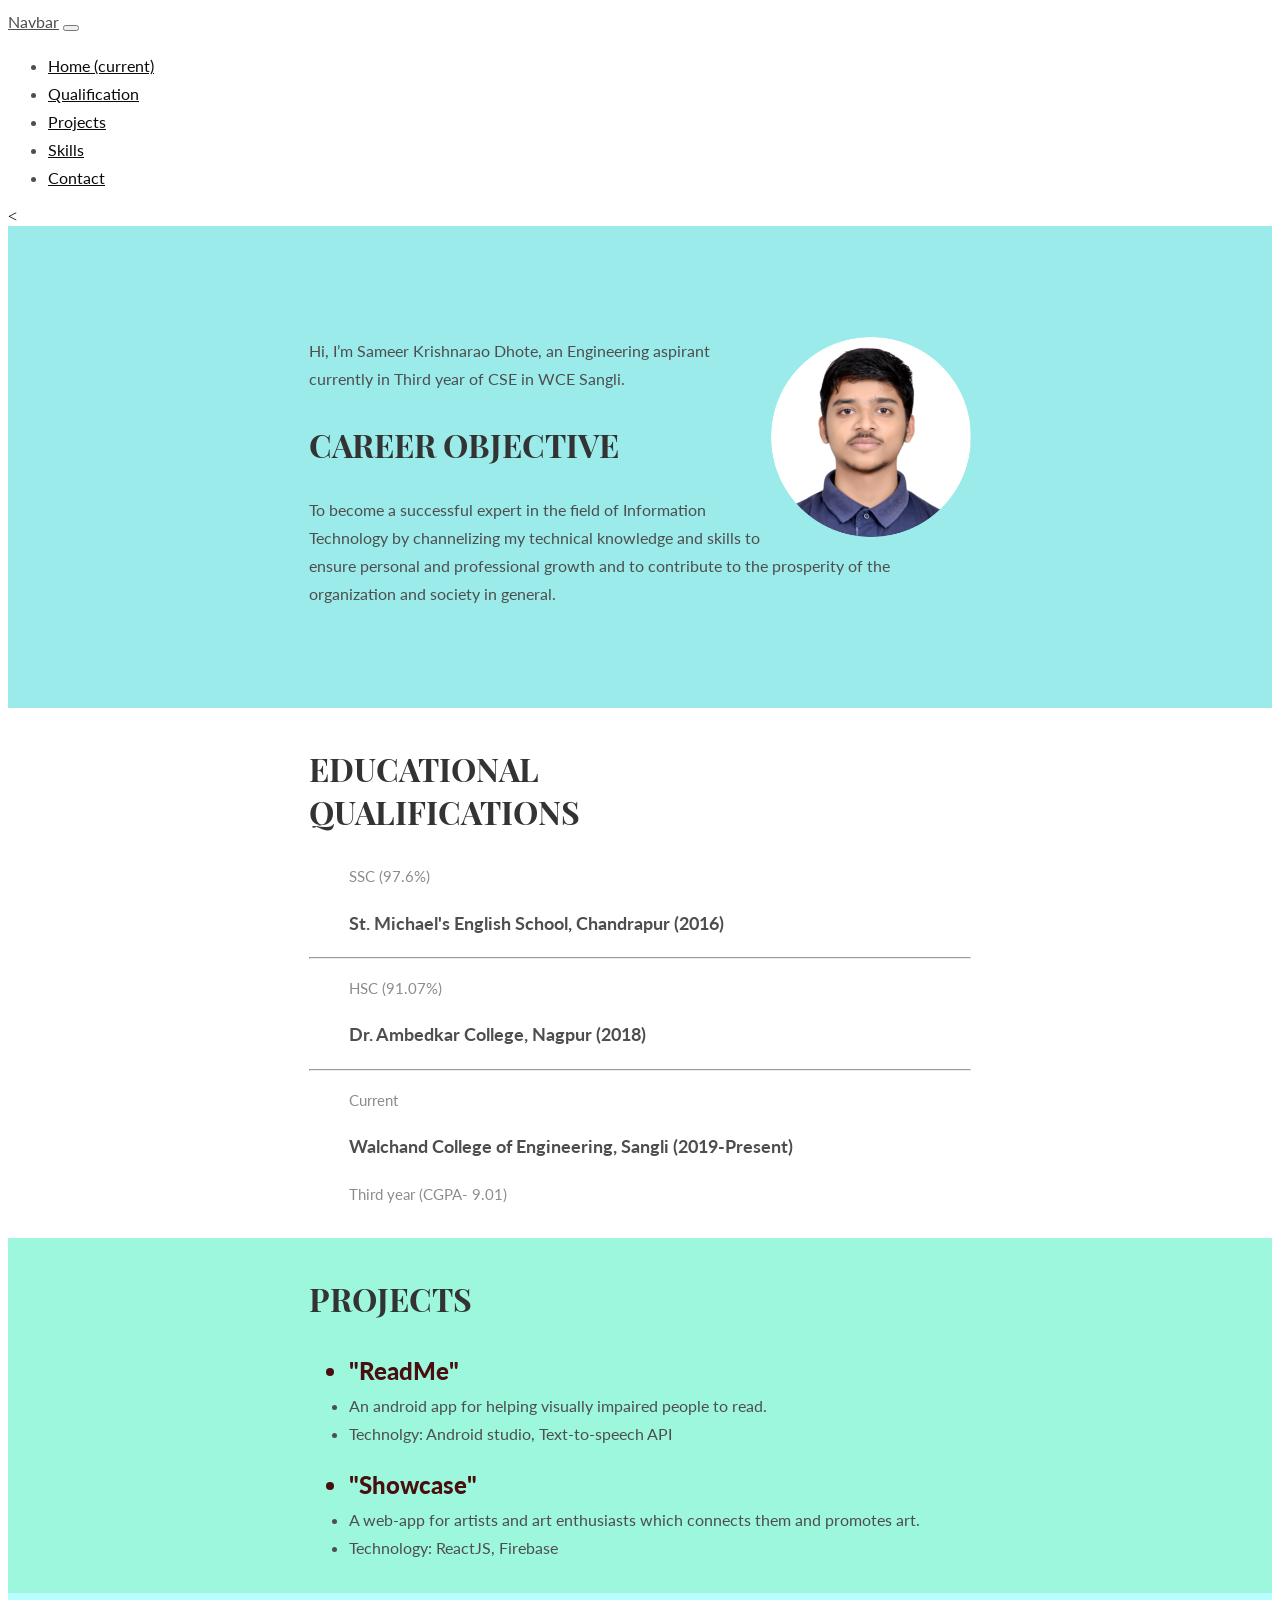
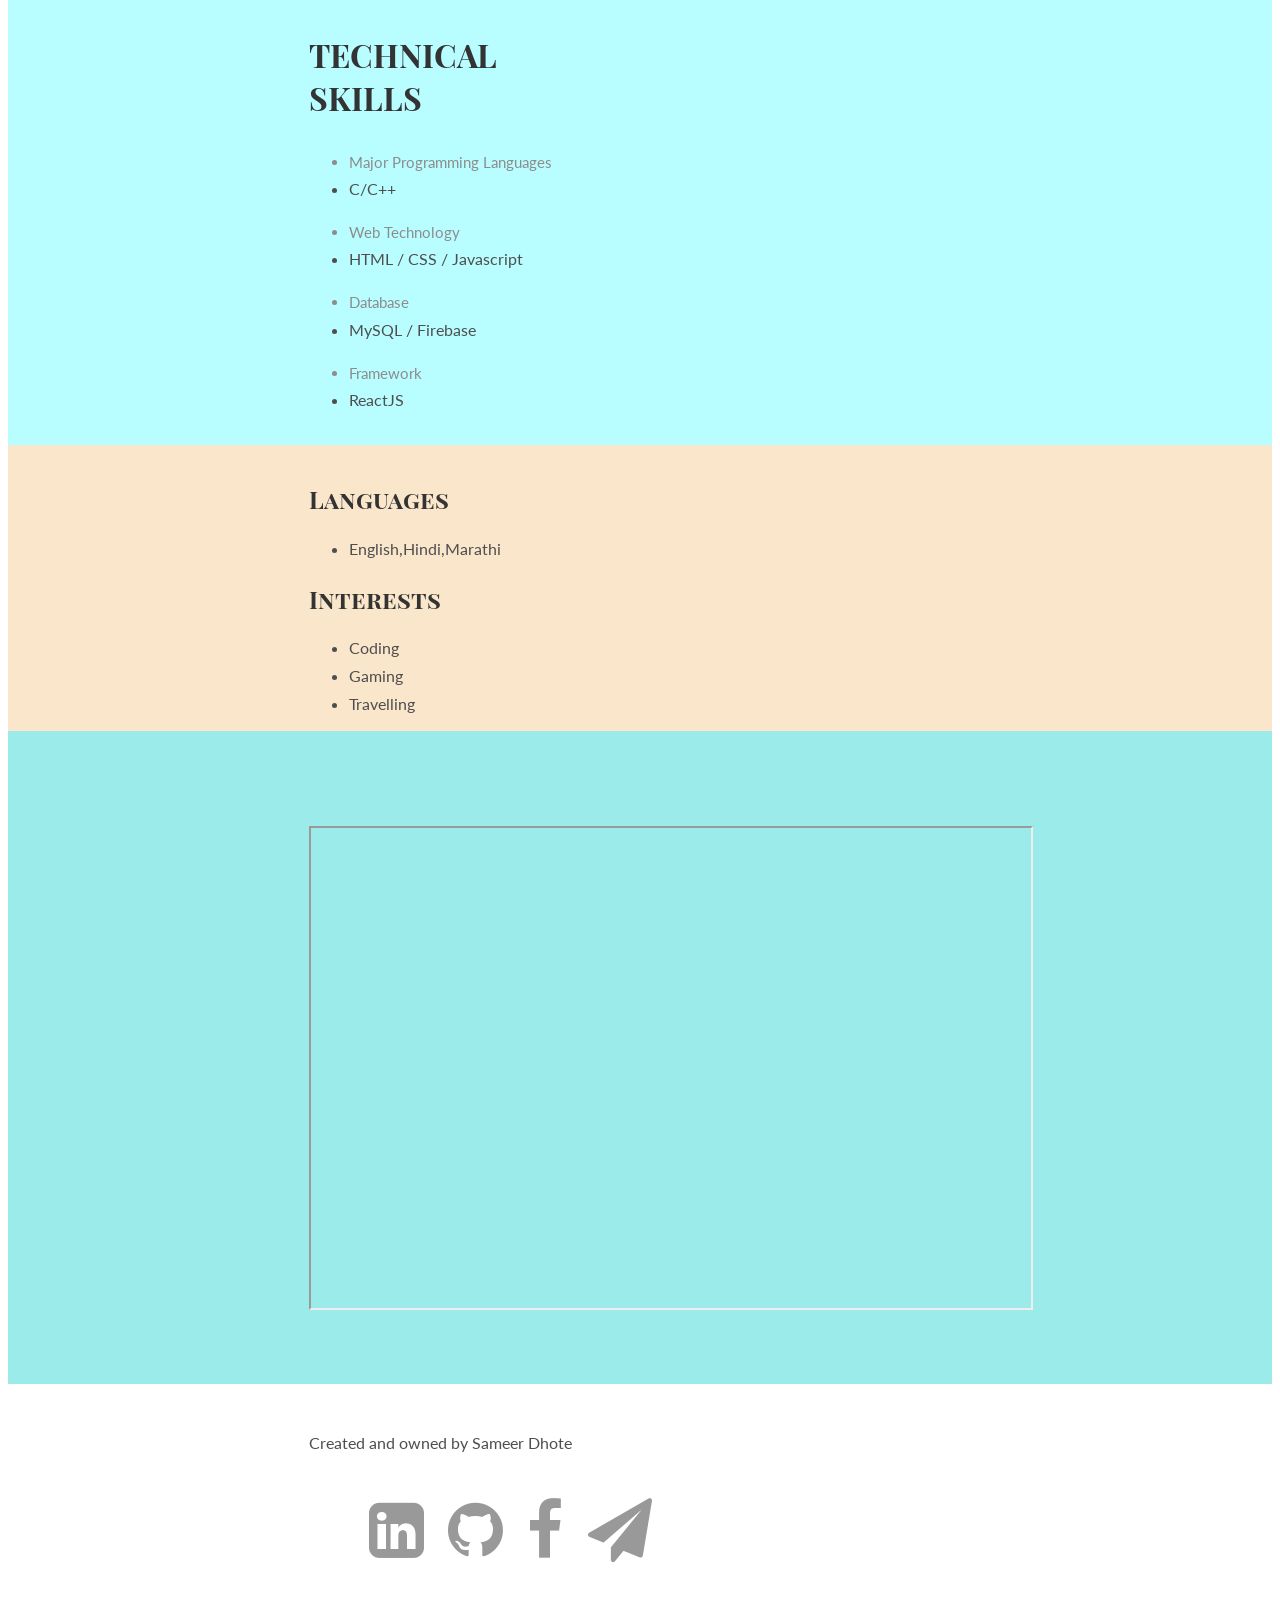
<file: LA-2 Portfolio/index.html>
<!DOCTYPE html>
<html>
<head>
    <title>Sameer's Portfolio</title>
    <meta charset="utf-8" />
    <meta name="viewport" content="width=device-width, initial-scale=1">
    <meta name="author" content="">
    <meta name="viewport" content="width=device-width, initial-scale=1" />
    <link rel="stylesheet" href="css/custom.css" />
    <link rel="stylesheet" href="css/font-awesome.min.css" />
    <link rel="stylesheet" href="css/custom.min.css" />
    <link rel="shortcut icon" href="img/photo.png" />
	<link href='https://fonts.googleapis.com/css?family=Playfair+Display+SC:700' rel='stylesheet' type='text/css'>
	<link href='https://fonts.googleapis.com/css?family=Lato:400,700' rel='stylesheet' type='text/css'>
	<style>
		.intro h1:before {
			/* Edit this with your name or anything else */
			content: 'SAMEER';
		}
	</style>
</head>
<body>
	<!-- Navigation -->
	<!-- <div class="main-nav">
		<div class="container">
			<header class="group top-nav">
				<div class="navigation-toggle" data-tools="navigation-toggle" data-target="#navbar-1">
				    <span class="logo">Sameer</span>
				</div>
			    <nav id="navbar-1" class="navbar item-nav">
				    
				</nav>
			</header>
		</div>
	</div> -->
	<!-- <a href="#about">About</a>
			<a href="#experiences">Experiences</a>
			<a href="#achievements">Achievements</a>
			<a href="#skills">Skills</a> -->
	<nav class="navbar">
		<a class="navbar-brand" href="#">Navbar</a>
		<button class="navbar-toggler" type="button" data-toggle="collapse" data-target="#navbarTogglerDemo02" aria-controls="navbarTogglerDemo02" aria-expanded="false" aria-label="Toggle navigation">
			
		</button>
		
		<div class="collapse navbar-collapse" id="navbarTogglerDemo02">
			<ul>
			<li class="nav-item active">
				<a class="nav-link" href="#">Home <span class="sr-only">(current)</span></a>
			</li>
			<li class="nav-item">
				<a class="nav-link" href="#experiences">Qualification</a>
			</li>
			<li class="nav-item">
				<a class="nav-link" href="#projects">Projects</a>
			</li>
			<li class="nav-item">
				<a class="nav-link" href="#skills">Skills</a>
			</li>
			<li class="nav-item">
				<a class="nav-link" href="#contact">Contact</a>
			</li>
			</form>
		</div>
		</nav>
		<!-- <nav>
			<div class="nav-wrapper">
			  <a href="#!" class="brand-logo center">Logo</a>
			  <ul class="left hide-on-med-and-down">
				<li><a href="sass.html">Sass</a></li>
				<li><a href="badges.html">Components</a></li>
				<li class="active"><a href="collapsible.html">JavaScript</a></li>
			  </ul>
			</div>
		  </nav>	 -->
	<!-- Introduction -->
	<div class = "back1">
		<<div class="intro section" id="about">
			<div class="container">
				<img src="img/photo.png" alt="Avatar" id = "avatar">
				<p>Hi, I’m Sameer Krishnarao Dhote, an Engineering aspirant <br>
				currently in Third year of CSE in WCE Sangli.</p>
				<div class="units-row units-split wrap">
					<div class="unit-80">
						<h1>Career Objective<br><span id="typed"></span></h1>
					</div>
					<p>
						To become a successful expert in the field of Information Technology by channelizing my technical knowledge and skills to ensure personal and professional growth and to contribute to the prosperity of the organization and society in general.
					</p>
				</div>
			</div>
		</div>
	</div>

	<!-- Qualification -->
	<div class="work section second" id="experiences">
		<div class="container">
			<br>
			<h1>Educational<br>Qualifications</h1>
			<ul class="work-list">
				<li>SSC  (97.6%)</li>
				<li id="main"><p>St. Michael's English School, Chandrapur (2016)</p></li>
			</ul>
			<hr>
			<ul class="work-list">
				<li>HSC  (91.07%)</li>
				<li><p>Dr. Ambedkar College, Nagpur (2018)</p></li>
			</ul>
			<hr>
			<ul class="work-list">
				<li>Current</li>
				<li><p>Walchand College of Engineering, Sangli (2019-Present)</p></li>
				<li>Third year (CGPA- 9.01)</li>
			</ul>
			<br><br>
		</div>
	</div>

	<!-- Projects -->
	<div class="project section second" id="projects">
		<div class="container">
			<br>
			<h1>PROJECTS</h1>
			<ul class="project-list list-flat">
				<li>"ReadMe"</li>
				<li>An android app for helping visually impaired people to read.</li>
				<li>Technolgy: Android studio, Text-to-speech API</li>
			</ul>
			<ul class="project-list list-flat">
				<li>"Showcase"</li>
				<li>A web-app for artists and art enthusiasts which connects them and promotes art.</li>
				<li>Technology: ReactJS, Firebase</li>
			</ul>
			<br><br>
		</div>
	</div>

	<!-- Technical Skills -->
	<div class="skills section second" id="skills">
		<div class="container">
			<br>
			<h1>Technical<br>Skills</h1>
			<ul class="skill-list list-flat">
				<li>Major Programming Languages</li>
				<li>C/C++</li>
			</ul>
			<ul class="skill-list list-flat">
				<li>Web Technology</li>
				<li>HTML / CSS / Javascript</li>
			</ul>
			<ul class="skill-list list-flat">
				<li>Database</li>
				<li>MySQL / Firebase</li>
			</ul>
			<ul class="skill-list list-flat">
				<li>Framework</li>
				<li>ReactJS</li>
			</ul>
			<br><br>
		</div>
	</div>
	<!--Languages and Interests-->
	<div class="lang section second" >
		<div class="container">
			<br>
			<h2>Languages</h2>
			<ul class="skill-list list-flat">
				<li>English,Hindi,Marathi</li>
			</ul>
			<h2>Interests</h2>
			<ul class="skill-list list-flat">
				<li>Coding</li>
				<li>Gaming</li>
				<li>Travelling</li>
			</ul>
			</ul>
			<br>
		</div>
	</div>
	
	<div class="intro section second">
		<div class ="container">
			<iframe width="720" height="480" src="" frameborder="10px" allowfullscreen></iframe>
      </iframe>
		</div>
	</div>
	

	<footer>
		<div class="container" id="contact">
			<div class="units-row">
			    <div class="unit-50">
			    	<p>Created and owned by Sameer Dhote</p>
			    </div>
			    <div class="unit-50">
					<ul class="social list-flat right">
						<li><a href="https://www.linkedin.com/in/sameerdhote26/"><i class="fa fa-linkedin-square"></i></a></li>
						<li><a href="https://github.com/SameerDhote26"><i class="fa fa-github"></i></a></li>
						<li><a href="https://www.facebook.com/sameer.dhote.31/"><i class="fa fa-facebook"></i></a></li>
						<li><a href="mailto:sameerdhote26@gmail.com"><i class="fa fa-send"></i></a></li>
					</ul>
			    </div>
			</div>
		</div>
	</footer>

	
</body>
</html>
</file>
<file: LA-2 Portfolio/css/custom.css>
h1, h2, h3, h4, h5, h6 {
  font-family: "Playfair Display SC", serif;
  color: #333333; }

a, p, li {
  font-family: "Lato", Arial, sans-serif;
  color: #4e4e4e;
  font-size: 1em;
  line-height: 1.75em; }

a:hover {
  text-decoration: none !important;
  color: #333333 !important;
  -webkit-transition: all 0.2s ease-in-out;
  -moz-transition: all 0.2s ease-in-out;
  -ms-transition: all 0.2s ease-in-out;
  -o-transition: all 0.2s ease-in-out;
  transition: all 0.2s ease-in-out; }

.container {
  margin: auto;
  
  padding: 0 20px; 
}

@media only screen and (max-width: 767px) {
  .intro img {
    display: block;
    margin-left: auto;
    margin-right: auto; }

  footer {
    text-align: center; } }



.main-nav {
  background: #f4f4f4;
  padding-top: 23px; }
  .main-nav nav ul li a {
    color: #a7a7a7; }
  .main-nav nav ul li.active a {
    color: #4d4d4d; }

.section.second {
  margin-bottom: 90px; }
.section .container {
  position: relative; }
  /* .section .container:after {
    position: absolute;
    content: url(../img/sep.png);
    left: 20px; } */
  .section .container h1 {
    text-transform: uppercase;
    margin-bottom: 30px;
    position: relative; }
#avatar{
  width: 200px;
  height: 200px;
  float:right;
}
.intro {
  padding: 95px 0px 70px 0px;
  overflow-x: hidden; 
  background-color: rgb(155, 235, 235);
}
.intro .img {
  width: 1000px;
  height: 1000px;
  border-radius: 99px; 
}
.intro .wrap {
  margin: 30px 0px; }
.intro h1:before {
  position: absolute;
  left: -220px;
  top: -150px;
  font-size: 270px;
  z-index: -1;
  color: #f4f4f4; }
.intro h1 span {
  font-size: 47px; }

.work .work-list {
  margin-left: 0px; }
  .work .work-list li {
    list-style: none;
    font-size: 0.9375em;
    color: #8c8c8c; }
    .work .work-list li p {
      font-weight: 700;
      font-size: larger;
 }
      /* .work .work-list li a:hover {
        border-bottom: 1px solid #333333; } */

.project {
  background-color: rgb(157, 247, 220);
}
.project-list {
  margin-left: 0px; }
  .project .project-list li:first-child {
    font-size:1.5em;
    font-weight: 1000;
    color: #2e2626; }

.skills {
  margin-left: 0px;
  background-color: rgb(184, 253, 255);  
}
.skill-list {
  margin-left: 0px; }
  .skills .skill-list li:first-child {
    font-size: 0.9375em;
    color: #8c8c8c; }

.lang{
  background-color: rgb(250, 230, 203);
}
.quote {
  background: url(../img/bg.jpg);
  padding: 20px 0px;
  margin-top: 120px; }
  .quote h1 {
    margin: 100px 0px;
    padding: 40px 20px;
    border: 5px solid #fff;
    color: #fff; }

footer {
  padding: 50px 0px 0px 0px; }
  footer .social li {
    display: inline;
    margin-left: 20px; }
    footer .social li a {
      font-size: 1.5em;
      color: #999999; }


.navbar{
  list-style: none;
}
</file>
<file: LA-2 Portfolio/css/custom.min.css>
h1,h2,h3,h4,h5,h6{font-family:"Playfair Display SC",serif;color:#333}
a,p,li{font-family:"Lato",Arial,sans-serif;color:#4e4e4e;font-size:1em;line-height:1.75em}
a:hover{text-decoration:none !important;color:#333 !important;-webkit-transition:all 0.2s ease-in-out;-moz-transition:all 0.2s ease-in-out;-ms-transition:all 0.2s ease-in-out;-o-transition:all 0.2s ease-in-out;transition:all 0.2s ease-in-out}
.container{margin:auto;max-width:662px;padding:0 20px}@media only screen and (max-width: 767px){.intro img{display:block;margin-left:auto;margin-right:auto}footer{text-align:center}}
nav ul li a{color:#0c0b0b;list-style: none;}
.main-nav nav ul li.active a{color:#4d4d4d}
.section.second{margin-bottom:-21px}
.section .container{position:relative}
/* .section .container:after{position:relative; content: url(../img/separator.png);} */
.section .container h1{text-transform:uppercase;margin-bottom:30px;position:relative}
.intro{padding:95px 0px 70px 0px;overflow-x:hidden}
.intro img{width:81px;height:81px;border-radius:99px}
.intro .wrap{margin:30px 0px}
.intro h1:before{position:absolute;left:-220px;top:-150px;font-size:270px;z-index:-1;color:#f4f4f4}
.intro h1 span{font-size:47px}
.work .work-list{margin-left:0px}
.work .work-list li{list-style:none;font-size:0.9375em;color:#8c8c8c}
.work .work-list li a{padding-bottom:5px;font-size:1.1875em;font-weight:700;text-decoration:none;border-bottom:1px solid #b3b3b3}
.work .work-list li a:hover{border-bottom:1px solid #333}
.project .project-list{margin-left:0px}
.project .project-list li:first-child{font-size:1.5;color:#490e0e}
.skills .skill-list{margin-left:0px}
.skills .skill-list li:first-child{font-size:0.9375em;color:#8c8c8c}
.quote{background:url(../img/bg.jpg);padding:20px 0px;margin-top:120px}
.quote h1{margin:100px 0px;padding:40px 20px;border:5px solid #fff;color:#fff}
footer{padding:50px 0px 0px 0px}
footer .social li{display:inline-flex;margin-left:20px}
footer .social li a{font-size:4em;color:#999}
</file>
